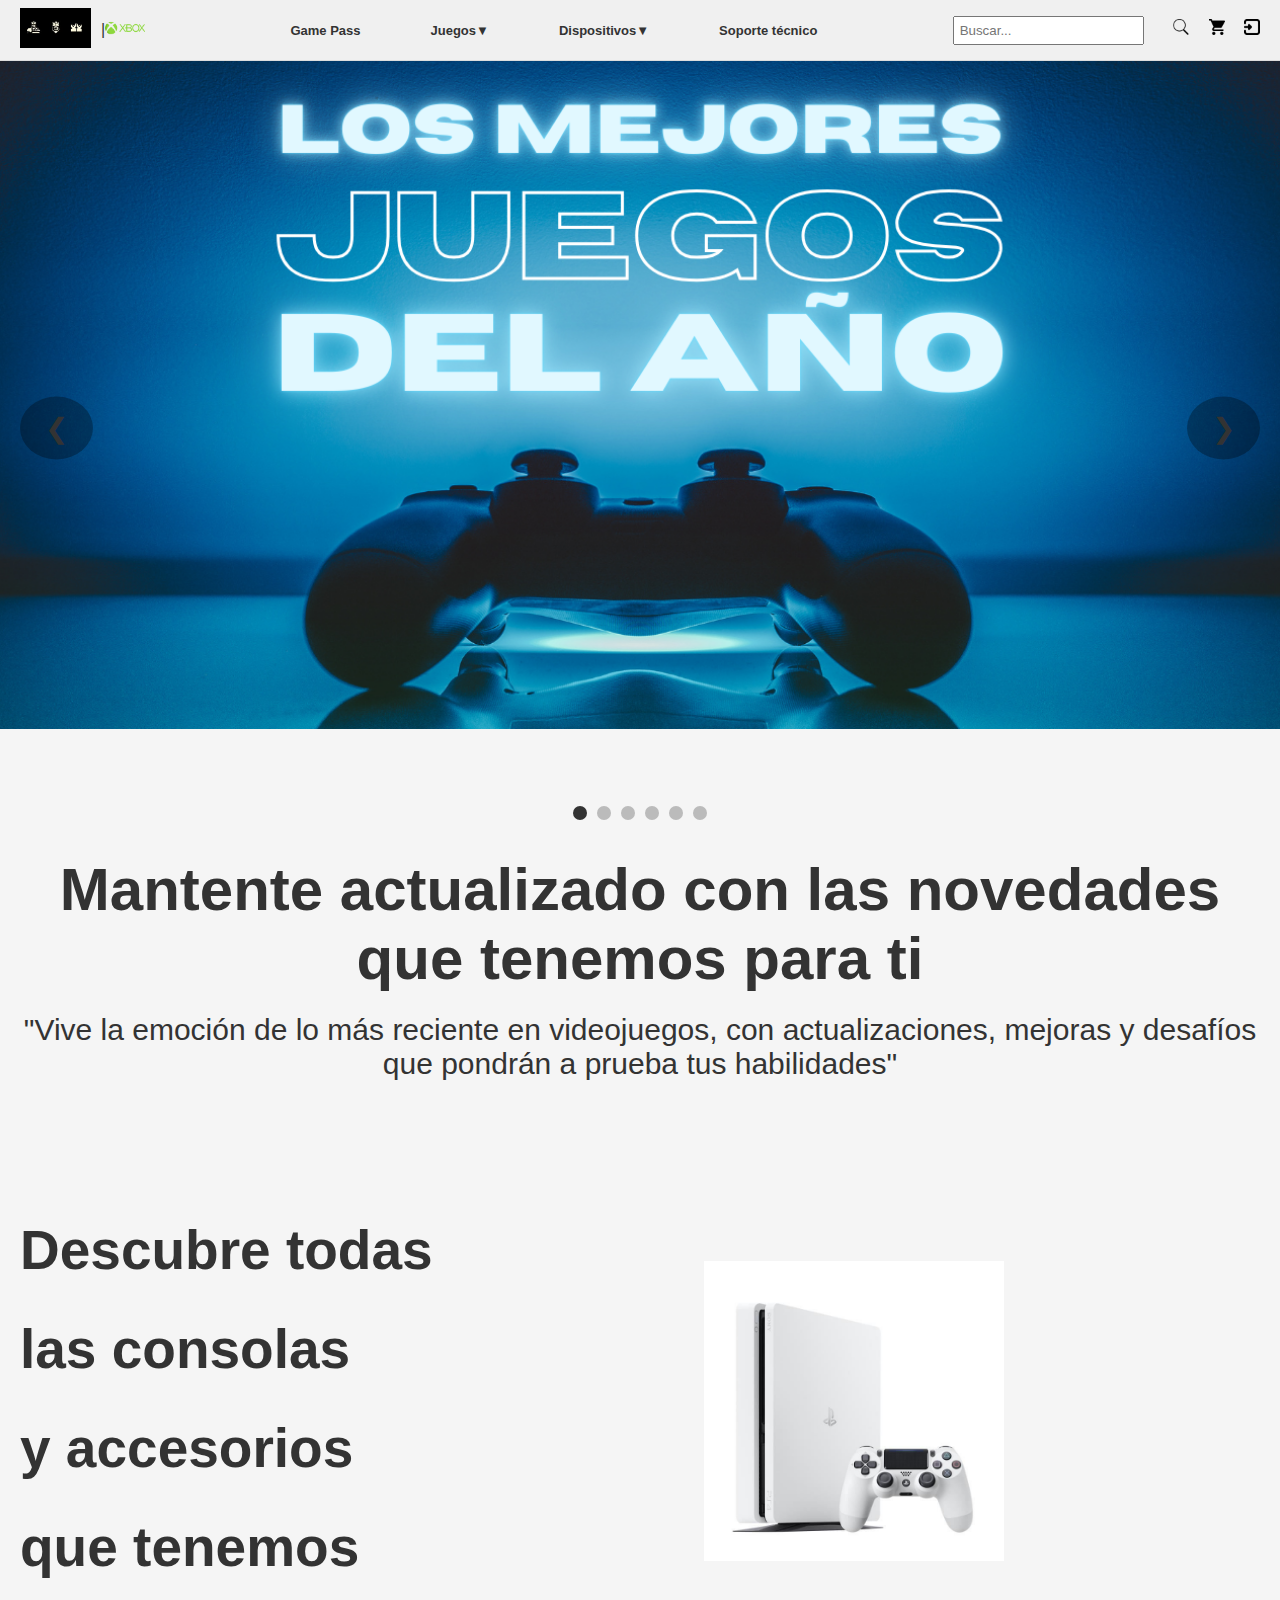
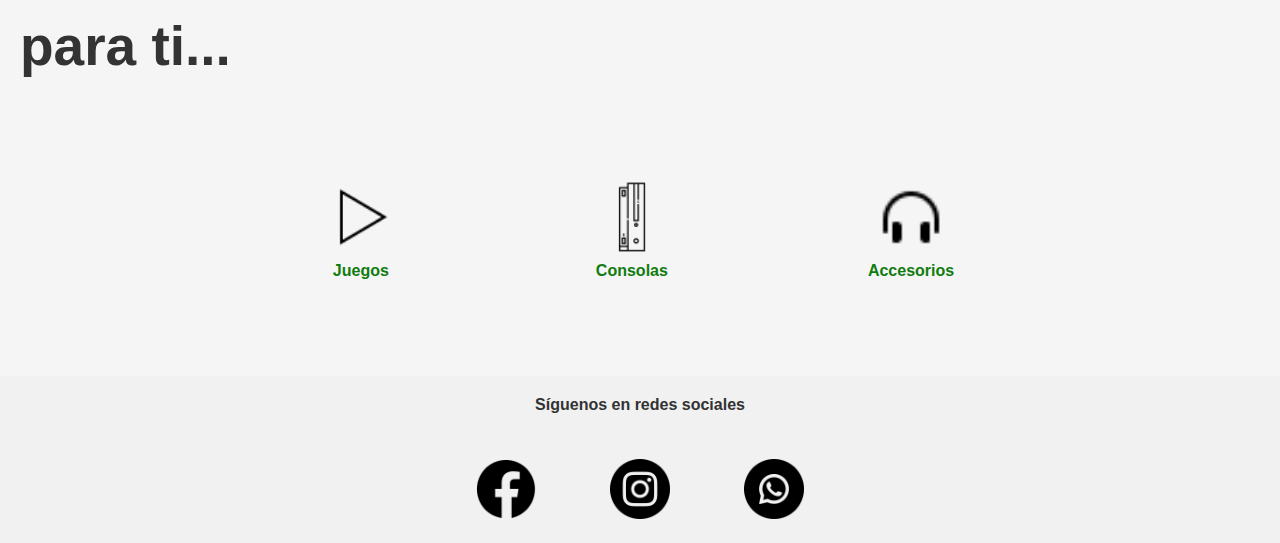
<file: index.html>
<!DOCTYPE html>
<html lang="es">
<head>
    <meta charset="UTF-8">
    <meta name="viewport" content="width=device-width, initial-scale=1.0">
    <title>Inicio</title>
    <link rel="stylesheet" href="css/styles.css/estilos.css">
    <script src="js/scripts/script.js" defer></script>
</head>
<body>

    <header class="navbar">
        <div class="logo-container">
            <a href="index.html"><img src="archivos multimedia/imagenes/REYES.jpg" alt="REYES Logo"></a>
            <span>|</span>
            <a href="index.html"><img src="archivos multimedia/imagenes/xbox.png" alt="xbox Logo"></a>
        </div>
        <nav class="nav-menu">
            <ul>
                <li class="nav-menu">
                <a href="https://www.xbox.com/es-MX/xbox-game-pass?xr=shellnav">Game Pass</a>
                </li>
                <li class="submenu">
                    <a href="#">Juegos▼</a>
                    <ul class="submenu-content">
                        <li><a href="pagina-juegos.html" target="_blank">Página principal de Juegos</a></li>
                    </ul>
                </li>
                <li class="submenu">
                    <a href="#">Dispositivos▼</a>
                    <ul class="submenu-content">
                        <li class="submenu">
                        <li><a href="consolas.html" target="_blank">Consolas</a></li>
                        <li><a href="accesorios.html">Accesorios</a></li>
                    </ul>
                </li>
                <li><a href="soporte tecnico.html">Soporte técnico</a></li>
            </ul>
        </nav>
        <div class="user-actions">
            <input type="text" id="search-input" placeholder="Buscar..." class="search-input">
            <a href="#" class="search-icon"><img src="archivos multimedia/imagenes/search.png" alt="Buscar"></a>
            <a href="#" id="cart-icon"><img src="archivos multimedia/imagenes/cart.png" alt="Carro"></a>
            <a href="#"><img src="archivos multimedia/imagenes/user.png" alt="Iniciar sesión"></a>
        </div>
    </header>

    <div class="carousel">
        <div class="carousel-track">
            <div class="carousel-slide"><img src="archivos multimedia/imagenes/Avowed.png" alt="Imagen 1"></div>
            <div class="carousel-slide"><img src="archivos multimedia/imagenes/overwch2.jpg" alt="Imagen 2"></div>
            <div class="carousel-slide"><img src="archivos multimedia/imagenes/mortal1.png" alt="Imagen 3"></div>
            <div class="carousel-slide"><img src="archivos multimedia/imagenes/dum.png" alt="Imagen 4"></div>
            <div class="carousel-slide"><img src="archivos multimedia/imagenes/goku1.png" alt="Imagen 5"></div>
            <div class="carousel-slide"><img src="archivos multimedia/imagenes/NBA2K25.jpeg" alt="Imagen 6"></div>
        </div>
        <button class="prev" onclick="moveSlide(-1)">&#10094;</button>
        <button class="next" onclick="moveSlide(1)">&#10095;</button>
        <div class="indicators">
            <span class="dot" onclick="currentSlide(0)"></span>
            <span class="dot" onclick="currentSlide(1)"></span>
            <span class="dot" onclick="currentSlide(2)"></span>
            <span class="dot" onclick="currentSlide(3)"></span>
            <span class="dot" onclick="currentSlide(4)"></span>
            <span class="dot" onclick="currentSlide(5)"></span>
        </div>
    </div>
    <section class="contenido-adicional">
        <div class="seccion-texto">
            <center>
                <h1>Mantente actualizado con las novedades que tenemos para ti</h1>
            </center>
            <center>
                <p>"Vive la emoción de lo más reciente en videojuegos, con actualizaciones, mejoras y desafíos que pondrán a prueba tus habilidades"</p>
            </center>
        </div>
        <div class="consolas-accesorios">
            <div class="texto-consolas">
                <h1><p>Descubre todas las consolas<br>y accesorios<br>que tenemos para ti...</p></h1>
            </div>
            <div class="carousel-consolas">
                <div class="carousel-track-consolas">
                    <div class="carousel-slide-consolas"><img src="archivos multimedia/imagenes/playstation.jpeg" alt="PS5"></div>
                    <div class="carousel-slide-consolas"><img src="archivos multimedia/imagenes/Xbox Series X.jpeg" alt="Xbox Series X"></div>
                    <div class="carousel-slide-consolas"><img src="archivos multimedia/imagenes/nintendo.jpeg" alt="nintendo"></div>
                </div>
            </div>
        </div>
        <section class="seccion-imagenes2">
            <div class="icono-contenedor">
                <a href="pagina-juegos.html" class="icono-contenedor">
                    <img src="archivos multimedia/iconos/play.png" alt="Juegos" class="icono-imagen">
                    <span class="icono-texto">Juegos</span>
                </a>
            </div>
            <div class="icono-contenedor">
                <a href="consolas.html" class="icono-contenedor">
                    <img src="archivos multimedia/iconos/xbox-console.png" alt="Consola" class="icono-imagen">
                    <span class="icono-texto">Consolas</span>
                </a>
            </div>
            <div class="icono-contenedor">
                <a href="accesorios.html" class="icono-contenedor">
                    <img src="archivos multimedia/iconos/auriculares.png" alt="Accesorios" class="icono-imagen">
                    <span class="icono-texto">Accesorios</span>
                </a>
            </div>
        </section>
    </section>

    <div class="redes-sociales">
        <p>Síguenos en redes sociales</p>
        <div class="iconos-redes">
            <a href="https://es-la.facebook.com/login/device-based/regular/login/" class="icono-redes"><img src="archivos multimedia/iconos/icono facebook.png" alt="facebook"></a>
            <a href="https://www.instagram.com/" class="icono-redes"><img src="archivos multimedia/iconos/icono instagram.png" alt="instagram"></a>
            <a href="https://web.whatsapp.com/" class="icono-redes"><img src="archivos multimedia/iconos/icono whatsapp.png" alt="whatsapp"></a>
        </div>
    </div>

    <script src="js/scripts/script.js"></script>
</body>
</html>
</file>
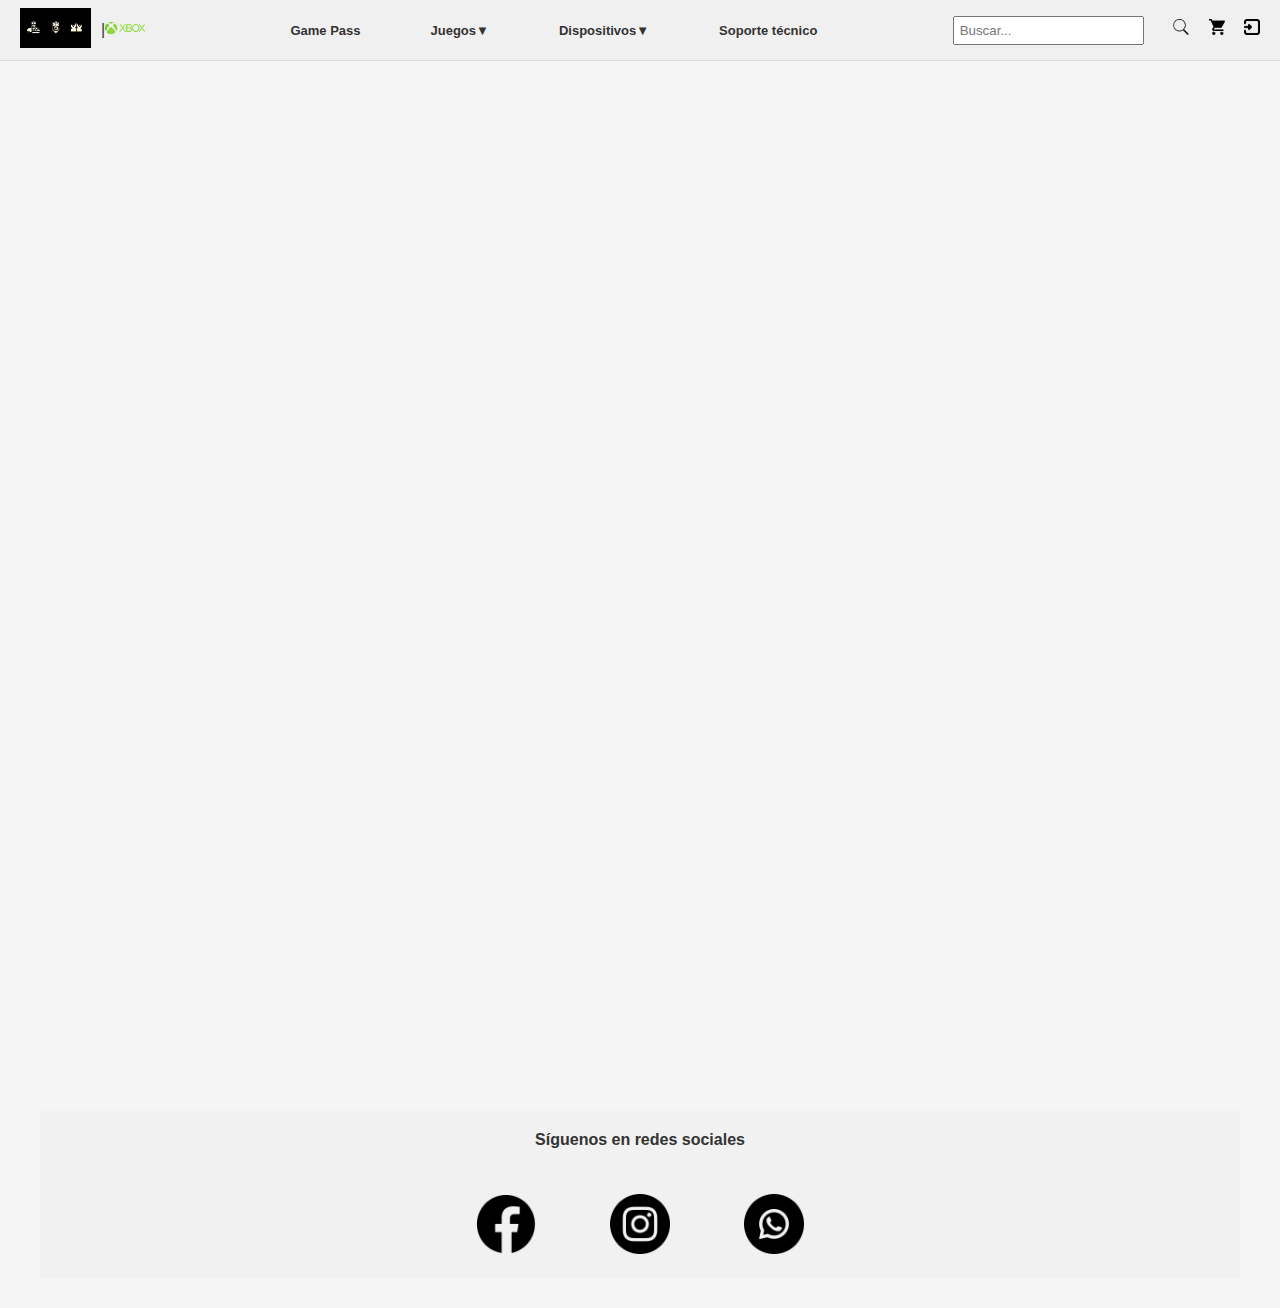
<file: consolas.html>
<!DOCTYPE html>
<html lang="es">
<head>
    <meta charset="UTF-8">
    <meta name="viewport" content="width=device-width, initial-scale=1.0">
    <title>Consolas</title>
    <link rel="stylesheet" href="css/styles.css/estilos.css">
    <script src="js/scripts/script.js" defer></script>
</head>
<body>

    <header class="navbar">
        <div class="logo-container">
            <a href="index.html"><img src="archivos multimedia/imagenes/REYES.jpg" alt="REYES Logo"></a>
            <span>|</span>
            <a href="index.html"><img src="archivos multimedia/imagenes/xbox.png" alt="xbox Logo"></a>
        </div>
        <nav class="nav-menu">
            <ul>
                <li class="nav-menu">
                <a href="https://www.xbox.com/es-MX/xbox-game-pass?xr=shellnav">Game Pass</a>
                </li>
                <li class="submenu">
                    <a href="#">Juegos▼</a>
                    <ul class="submenu-content">
                        <li><a href="pagina-juegos.html" target="_blank">Página principal de Juegos</a></li>
                    </ul>
                </li>
                <li class="submenu">
                    <a href="#">Dispositivos▼</a>
                    <ul class="submenu-content">
                        <li class="submenu">
                        <li><a href="consolas.html" target="_blank">Consolas</a></li>
                        <li><a href="accesorios.html">Accesorios</a></li>
                    </ul>
                </li>
                <li><a href="soporte tecnico.html">Soporte técnico</a></li>
            </ul>
        </nav>
        <div class="user-actions">
            <input type="text" id="search-input" placeholder="Buscar..." class="search-input">
            <a href="#" class="search-icon"><img src="archivos multimedia/imagenes/search.png" alt="Buscar"></a>
            <a href="#" id="cart-icon"><img src="archivos multimedia/imagenes/cart.png" alt="Carro"></a>
            <a href="#"><img src="archivos multimedia/imagenes/user.png" alt="Iniciar sesión"></a>
        </div>
    </header>
    <main class="consolas-main">
        <div class="consolas-header">
            <h1>CONSOLAS XBOX</h1>
        </div>
        <div class="consolas-content">
            <div class="consolas-content">
                <div class="consola">
                    <img src="archivos multimedia/imagenes/Xbox Series X.jpeg" alt="Xbox Series X">
                    <h3>Xbox Series X</h3>
                    <p>La Xbox más rápida y potente de la historia.</p>
                </div>
            
                <div class="consola">
                    <img src="archivos multimedia/imagenes/XBOX 360 E.jpeg" alt="Xbox 360 E">
                    <h3>Xbox 360 E</h3>
                    <p>El mejor valor en juegos.</p>
                </div>
            
                <div class="consola">
                    <img src="archivos multimedia/imagenes/playstation.jpeg" alt="PlayStation">
                    <h3>PlayStation</h3>
                    <p>Disfruta de la mejor experiencia de juego con PlayStation.</p>
                </div>
            
                <div class="consola">
                    <img src="archivos multimedia/imagenes/nintendo.jpeg" alt="Nintendo">
                    <h3>Nintendo</h3>
                    <p>Vive la diversión con las consolas de Nintendo.</p>
                </div>
            </div>
            
        <div class="redes-sociales">
            <p>Síguenos en redes sociales</p>
            <div class="iconos-redes">
                <a href="https://es-la.facebook.com/login/device-based/regular/login/" class="icono-redes"><img src="archivos multimedia/iconos/icono facebook.png" alt="facebook"></a>
                <a href="https://www.instagram.com/" class="icono-redes"><img src="archivos multimedia/iconos/icono instagram.png" alt="instagram"></a>
                <a href="https://web.whatsapp.com/" class="icono-redes"><img src="archivos multimedia/iconos/icono whatsapp.png" alt="whatsapp"></a>
            </div>
        </div>
    </main>
    
    <script src="js/scripts/script.js"></script>
</body>
</html>
</file>
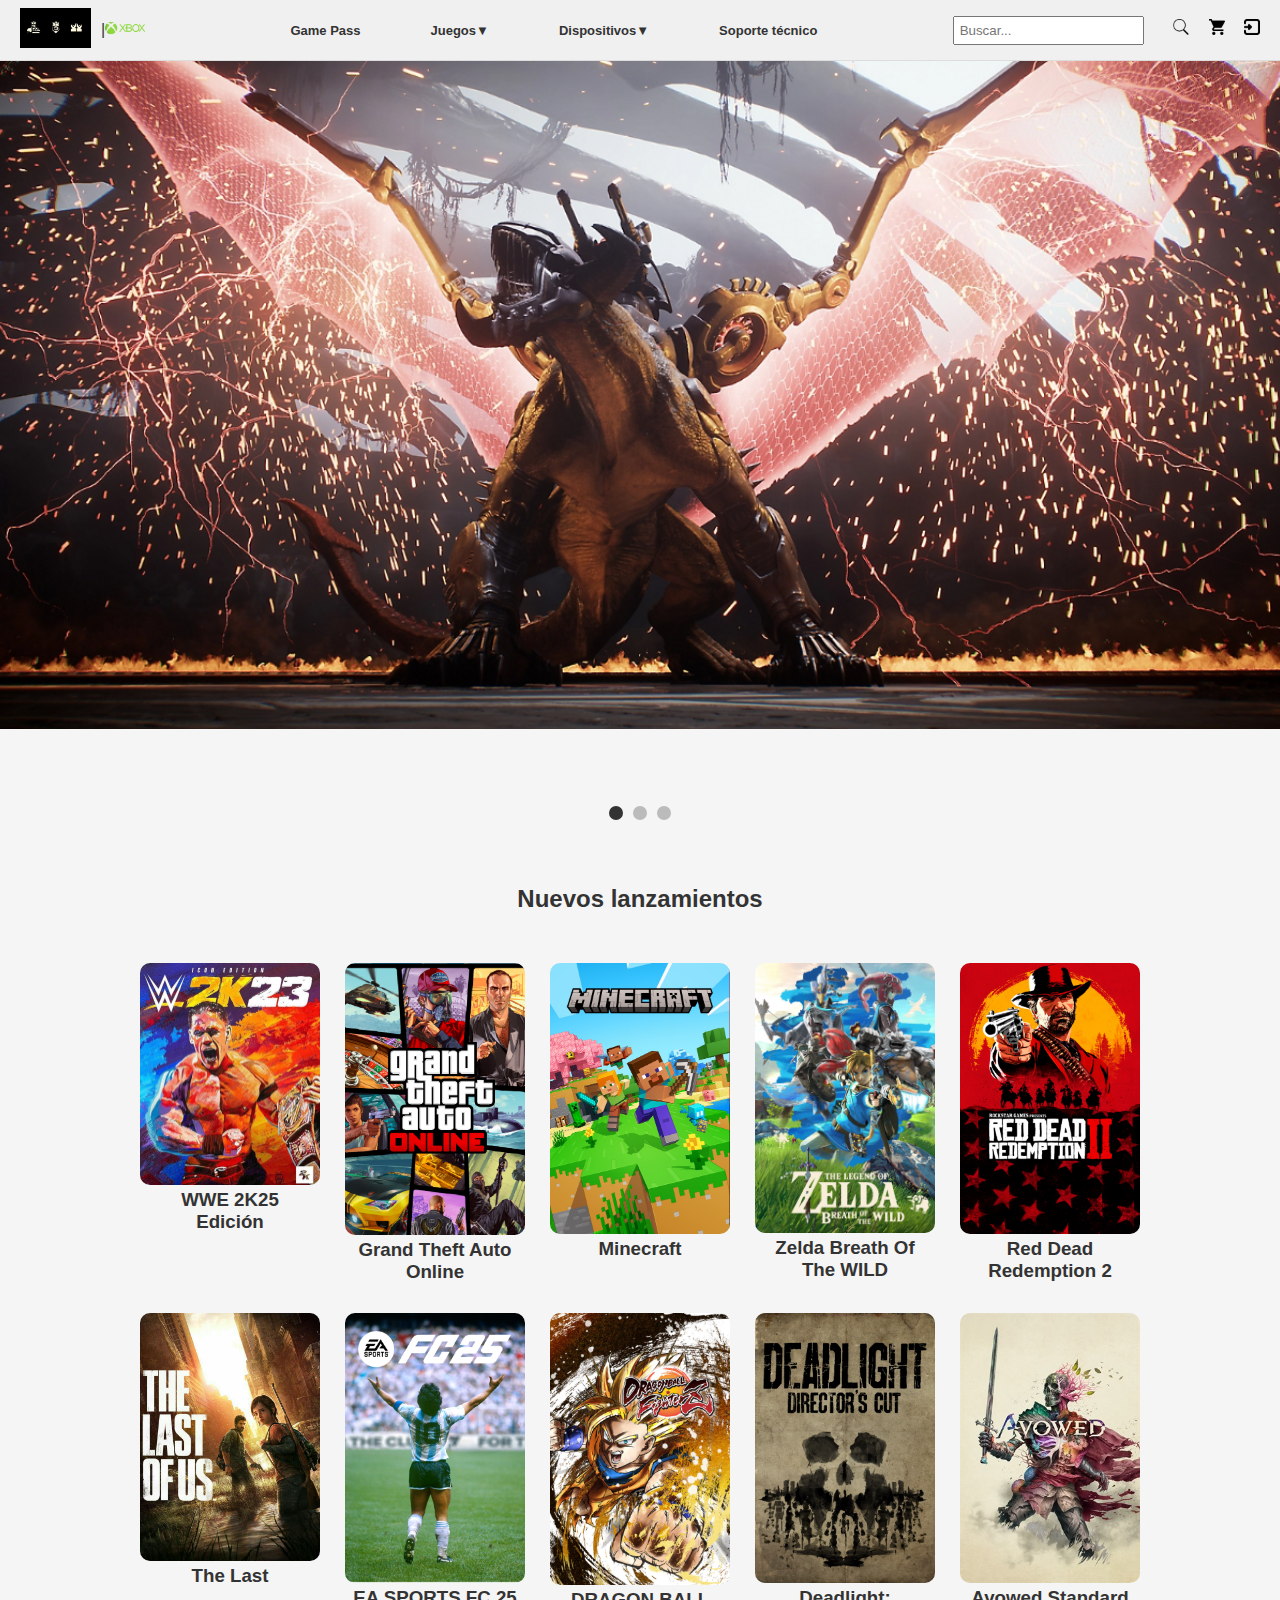
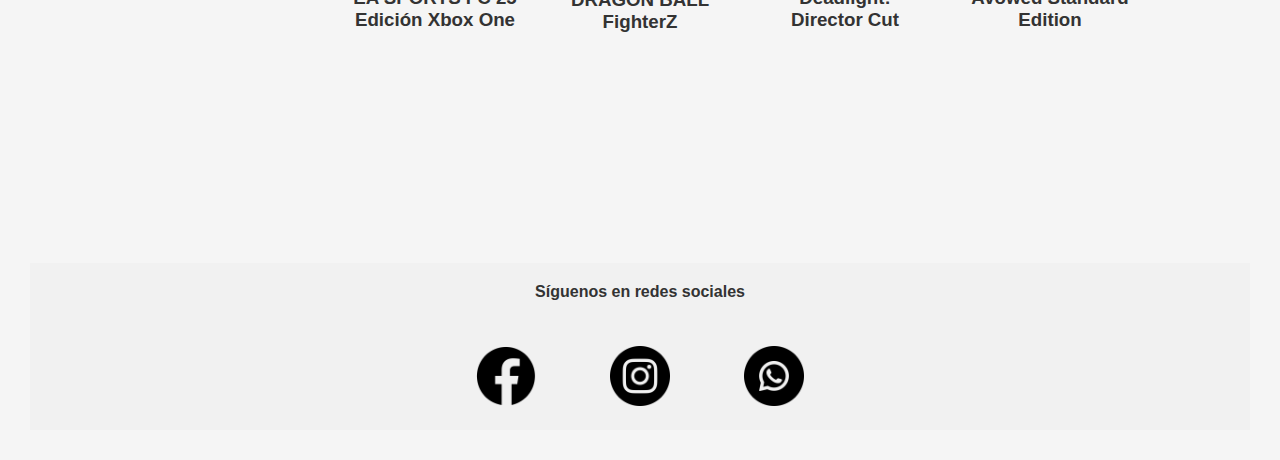
<file: pagina-juegos.html>
<!DOCTYPE html>
<html lang="es">
<head>
    <meta charset="UTF-8">
    <meta name="viewport" content="width=device-width, initial-scale=1.0">
    <title>Juegos</title>
    <link rel="stylesheet" href="css/styles.css/estilos.css">
    <script src="js/scripts/script.js" defer></script>
    <style>
    </style>
</head>
<body>

    <header class="navbar">
        <div class="logo-container">
            <a href="index.html"><img src="archivos multimedia/imagenes/REYES.jpg" alt="REYES Logo"></a>
            <span>|</span>
            <a href="index.html"><img src="archivos multimedia/imagenes/xbox.png" alt="xbox Logo"></a>
        </div>
        <nav class="nav-menu">
            <ul>
                <li class="nav-menu"><a href="https://www.xbox.com/es-MX/xbox-game-pass?xr=shellnav">Game Pass</a></li>
                <li class="submenu">
                    <a href="#">Juegos▼</a>
                    <ul class="submenu-content">
                        <li><a href="pagina-juegos.html" target="_blank">Página principal de Juegos</a></li>
                    </ul>
                </li>
                <li class="submenu">
                    <a href="#">Dispositivos▼</a>
                    <ul class="submenu-content">
                        <li><a href="consolas.html" target="_blank">Consolas</a></li>
                        <li><a href="accesorios.html">Accesorios</a></li>
                    </ul>
                </li>
                <li><a href="soporte tecnico.html">Soporte técnico</a></li>
            </ul>
        </nav>
        <div class="user-actions">
            <input type="text" id="search-input" placeholder="Buscar..." class="search-input">
            <a href="#" class="search-icon"><img src="archivos multimedia/imagenes/search.png" alt="Buscar"></a>
            <a href="#" id="cart-icon"><img src="archivos multimedia/imagenes/cart.png" alt="Carro"></a>
            <a href="#"><img src="archivos multimedia/imagenes/user.png" alt="Iniciar sesión"></a>
        </div>
    </header>

    <div class="carousel">
        <div class="carousel-track">
            <div class="carousel-slide"><img src="archivos multimedia/imagenes/dum.png" alt="dum"></div>
            <div class="carousel-slide"><img src="archivos multimedia/imagenes/goku1.png" alt="goku1"></div>
            <div class="carousel-slide"><img src="archivos multimedia/imagenes/mortal1.png" alt="mortal1"></div>
            <div class="carousel-slide"><img src="archivos multimedia/imagenes/diablo5.png" alt="diablo5"></div>
        </div>
        <div class="indicators">
            <span class="dot" onclick="currentSlide(0)"></span>
            <span class="dot" onclick="currentSlide(1)"></span>
            <span class="dot" onclick="currentSlide(2)"></span>
        </div>
    </div>

    <main>
        <div class="mas-vendidos">
            <h2>Nuevos lanzamientos</h2>
        </div>

        <div class="juegos-container">
            <div class="juegos-row">
                <div class="juego"><img src="archivos multimedia/imagenes/wwe.jpeg" alt="Edición WWE 2K25"><h3>WWE 2K25<br>Edición</h3></div>
                <div class="juego"><img src="archivos multimedia/imagenes/gta on.png" alt="Grand Theft Auto Online"><h3>Grand Theft Auto Online</h3></div>
                <div class="juego"><img src="archivos multimedia/imagenes/minecraft.png" alt="Minecraft"><h3>Minecraft</h3></div>
                <div class="juego"><img src="archivos multimedia/imagenes/zelda.jpeg" alt="Zelda Breath Of The WILD"><h3>Zelda Breath Of<br>The WILD</h3></div>
                <div class="juego"><img src="archivos multimedia/imagenes/reddeadll.png" alt="Red Dead Redemption 2"><h3>Red Dead Redemption 2</h3></div>
            </div>

            <div class="juegos-row">
                <div class="juego"><img src="archivos multimedia/imagenes/thelast.jpeg" alt="The Last"><h3>The Last</h3></div>
                <div class="juego"><img src="archivos multimedia/imagenes/fc25.png" alt="EA SPORTS FC 25"><h3>EA SPORTS FC 25<br>Edición Xbox One</h3></div>
                <div class="juego"><img src="archivos multimedia/imagenes/dbz.png" alt="DRAGON BALL FighterZ"><h3>DRAGON BALL<br>FighterZ</h3></div>
                <div class="juego"><img src="archivos multimedia/imagenes/dead.png" alt="Deadlight: Director Cut"><h3>Deadlight:<br>Director Cut</h3></div>
                <div class="juego"><img src="archivos multimedia/imagenes/avowedd.jpeg" alt="Avowed"><h3>Avowed Standard Edition</h3></div>
            </div>
        </div>

        <div class="redes-sociales">
            <p>Síguenos en redes sociales</p>
            <div class="iconos-redes">
                <a href="https://es-la.facebook.com/login/device-based/regular/login/" class="icono-redes"><img src="archivos multimedia/iconos/icono facebook.png" alt="facebook"></a>
                <a href="https://www.instagram.com/" class="icono-redes"><img src="archivos multimedia/iconos/icono instagram.png" alt="instagram"></a>
                <a href="https://web.whatsapp.com/" class="icono-redes"><img src="archivos multimedia/iconos/icono whatsapp.png" alt="whatsapp"></a>
            </div>
        </div>
    </main>

    <script src="js/scripts/script.js"></script>
</body>
</html>
</file>
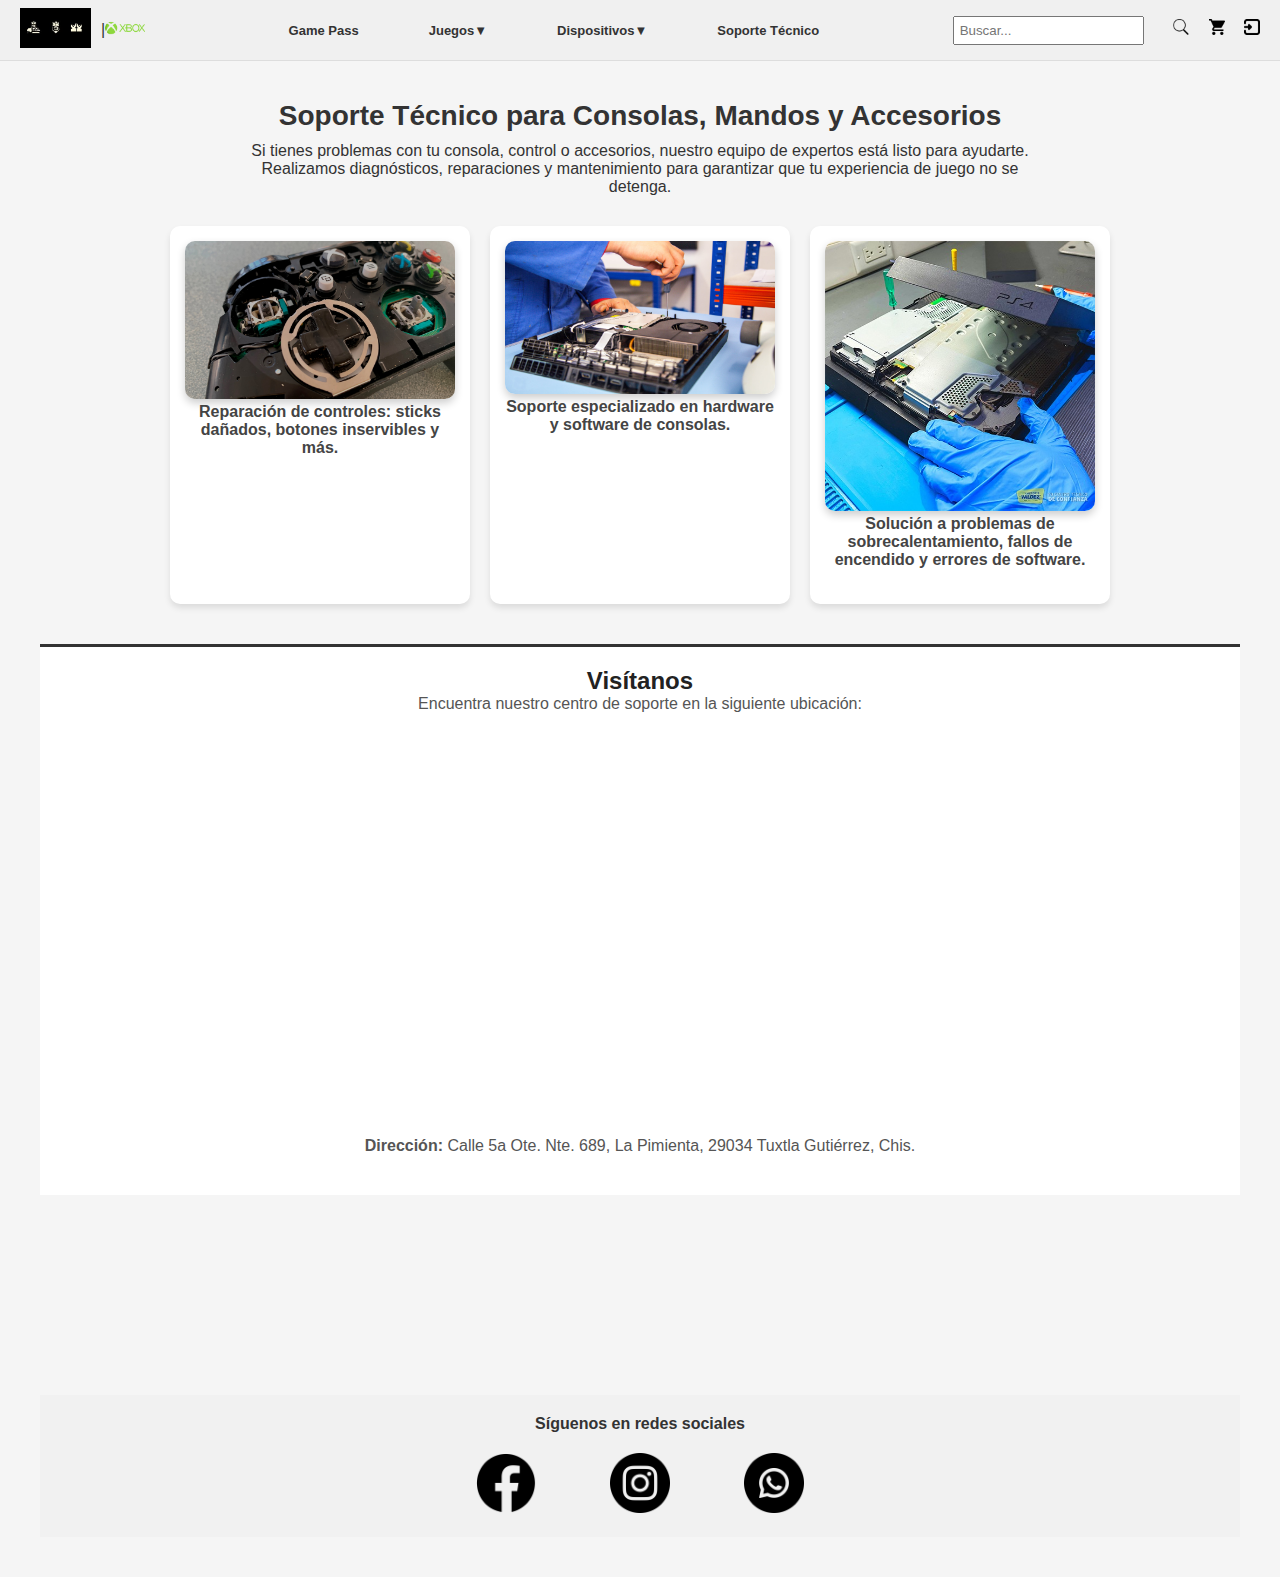
<file: soporte tecnico.html>
<!DOCTYPE html>
<html lang="es">
<head>
    <meta charset="UTF-8">
    <meta name="viewport" content="width=device-width, initial-scale=1.0">
    <title>Soporte Técnico - Consolas, Mandos y Accesorios</title>
    <link rel="stylesheet" href="css/styles.css/estilos.css">
    <script src="js/scripts/script.js" defer></script>
</head>
<body>

    <header class="navbar">
        <div class="logo-container">
            <a href="index.html"><img src="archivos multimedia/imagenes/REYES.jpg" alt="REYES Logo"></a>
            <span>|</span>
            <a href="index.html"><img src="archivos multimedia/imagenes/xbox.png" alt="Xbox Logo"></a>
        </div>
        <nav class="nav-menu">
            <ul>
                <li><a href="https://www.xbox.com/es-MX/xbox-game-pass?xr=shellnav">Game Pass</a></li>
                <li class="submenu">
                    <a href="#">Juegos▼</a>
                    <ul class="submenu-content">
                        <li><a href="pagina-juegos.html">Página principal de Juegos</a></li>
                    </ul>
                </li>
                <li class="submenu">
                    <a href="#">Dispositivos▼</a>
                    <ul class="submenu-content">
                        <li><a href="consolas.html">Consolas</a></li>
                        <li><a href="accesorios.html">Accesorios</a></li>
                    </ul>
                </li>
                <li><a href="soporte-tecnico.html">Soporte Técnico</a></li>
            </ul>
        </nav>
        <div class="user-actions">
            <input type="text" id="search-input" placeholder="Buscar..." class="search-input">
            <a href="#" class="search-icon"><img src="archivos multimedia/imagenes/search.png" alt="Buscar"></a>
            <a href="#" id="cart-icon"><img src="archivos multimedia/imagenes/cart.png" alt="Carro"></a>
            <a href="#"><img src="archivos multimedia/imagenes/user.png" alt="Iniciar sesión"></a>
        </div>
    </header>

    <main class="support-section">
        <h1>Soporte Técnico para Consolas, Mandos y Accesorios</h1>
        <p>Si tienes problemas con tu consola, control o accesorios, nuestro equipo de expertos está listo para ayudarte. Realizamos diagnósticos, reparaciones y mantenimiento para garantizar que tu experiencia de juego no se detenga.</p>

        <div class="support-gallery">
            <div class="support-item">
                <img src="archivos multimedia/imagenes/control roto.jpg" alt="Control de Xbox roto">
                <p>Reparación de controles: sticks dañados, botones inservibles y más.</p>
            </div>
            <div class="support-item">
                <img src="archivos multimedia/imagenes/soporte.jpg" alt="Soporte técnico especializado">
                <p>Soporte especializado en hardware y software de consolas.</p>
            </div>
            <div class="support-item">
                <img src="archivos multimedia/imagenes/ps4 rota.jpg" alt="Consola PS4 dañada">
                <p>Solución a problemas de sobrecalentamiento, fallos de encendido y errores de software.</p>
            </div>
        </div>

        <section class="contact-info">
            <h2>Visítanos</h2>
            <p>Encuentra nuestro centro de soporte en la siguiente ubicación:</p>
            <iframe 
                src="https://www.google.com.mx/maps/embed?pb=!1m18!1m12!1m3!1d3770.2436188263365!2d-93.1106502!3d16.7587912!2m3!1f0!2f0!3f0!3m2!1i1024!2i768!4f13.1!3m3!1m2!1s0x85ecd936deecac69%3A0x1cd8740b4821a920!2sField%20Tech%20Soporte%20t%C3%A9cnico!5e0!3m2!1ses-419!2smx!4v1709687314156"
                width="100%" height="400" style="border:0;" allowfullscreen="" loading="lazy">
            </iframe>
            <p><strong>Dirección:</strong> Calle 5a Ote. Nte. 689, La Pimienta, 29034 Tuxtla Gutiérrez, Chis.</p>
        </section>
        <div class="redes-sociales">
            <p>Síguenos en redes sociales</p>
            <div class="iconos-redes">
                <a href="https://es-la.facebook.com/login/device-based/regular/login/" class="icono-redes"><img src="archivos multimedia/iconos/icono facebook.png" alt="facebook"></a>
                <a href="https://www.instagram.com/" class="icono-redes"><img src="archivos multimedia/iconos/icono instagram.png" alt="instagram"></a>
                <a href="https://web.whatsapp.com/" class="icono-redes"><img src="archivos multimedia/iconos/icono whatsapp.png" alt="whatsapp"></a>
            </div>
        </div>
    </main>

    <script src="js/scripts/script.js"></script>
</body>
</html>
</file>
<file: css/styles.css/estilos.css>
/* Inicio: Reset de estilos */
* {
    margin: 0;
    padding: 0;
    box-sizing: border-box;
}
/* Fin: Reset de estilos */

/* Inicio: Estilos del body */
body {
    font-family: Arial, sans-serif;
    background-color: #fff;
    color: #333;
}
/* Fin: Estilos del body */

/* Inicio: Barra de navegación */
.navbar {
    width: 100%;
    display: flex;
    justify-content: space-between;
    align-items: center;
    padding: 8px 20px;
    background-color: #f0f0f0;
    border-bottom: 1px solid #ddd;
    position: fixed;
    top: 0;
    z-index: 1000;
}
/* Fin: Barra de navegación */

/* Inicio: Menú principal */
.nav-menu ul {
    list-style: none;
    display: flex;
    padding: 0;
    margin: 0;
}

.nav-menu ul li {
    position: relative;
    margin: 0 15px;
}

.nav-menu ul li a {
    text-decoration: none;
    color: #333;
    padding: 10px;
    display: block;
    font-size: 13px;
    font-weight: bold;
    transition: color 0.3s;
}

.nav-menu ul li a:hover {
    color: #107C10;
}
/* Fin: Menú principal */

/* Inicio: Submenú */
/* Submenú oculto correctamente */
.submenu-content {
    position: absolute;
    background-color: #e0e0e0;
    list-style: none;
    width: 200px;
    top: 100%;
    left: 0;
    border-radius: 5px;
    box-shadow: 0px 4px 8px rgba(0, 0, 0, 0.2);
    opacity: 0;
    transform: translateY(10px);
    transition: opacity 0.3s ease, transform 0.3s ease;
    visibility: hidden; /* 🔹 Evita que el submenú ocupe espacio cuando está oculto */
}

/* Mostrar submenú al pasar el mouse */
.nav-menu ul li:hover > .submenu-content {
    display: block;
    opacity: 1;
    transform: translateY(0);
    visibility: visible; /* 🔹 Ahora el submenú solo aparece cuando el mouse está sobre él */
}


/* Estilo de los elementos del submenú */
.submenu-content li {
    border-bottom: 1px solid #ccc;
}

.submenu-content a {
    padding: 10px;
    color: #333;
    display: block;
}

.submenu-content li:hover {
    background: #ddd;
}
/* Submenú de Consolas */
.submenu-content .submenu-content {
    left: 100%; /* Posiciona el submenú a la derecha del padre */
    top: 0;
}

/* Fin: Submenú */

/* Inicio: Contenedor de Logo */
.logo-container {
    display: flex;
    align-items: center;
}

.logo-container img { /*cambia el tamaño de los logos del costado*/
    height: 40px;
    margin-right: 10px;
}
/* Fin: Contenedor de Logo */

/* Inicio: Botones de usuario */
.user-actions a {
    margin-left: 15px;
    color: #333;
    text-decoration: none;
}

.user-actions img {
    height: 16px;
}
/* Fin: Botones de usuario */

/* Inicio: Responsivo */
@media (max-width: 768px) {
    .navbar {
        flex-direction: column;
        align-items: center;
    }
    .nav-menu ul {
        flex-direction: column;
        align-items: center;
    }
    .submenu-content {
        position: relative;
        width: 100%;
    }
}
/* Fin: Responsivo */

/* Inicio: Carrusel */
.carousel {
    position: relative;
    overflow: hidden;
    width: 100vw;
    height: 95vh;
}

.carousel-track {
    display: flex;
    transition: transform 0.8s ease-in-out;
}

.carousel-slide {
    width: 100vw;
    flex-shrink: 0;
}

.carousel-slide img {
    width: 100%;
    height: 100%;
    object-fit: cover;
}
/* Fin: Carrusel */

/* Inicio: Botones de navegación del carrusel */
.prev, .next {
    position: absolute;
    top: 50%;
    transform: translateY(-50%);
    background: rgba(0, 0, 0, 0.3);
    color: #333;
    border: none;
    padding: 15px 25px;
    cursor: pointer;
    font-size: 28px;
    border-radius: 50%;
    transition: background 0.3s;
}

.prev {
    left: 20px;
}

.next {
    right: 20px;
}

.prev:hover, .next:hover {
    background: rgba(0, 0, 0, 0.5);
}
/* Fin: Botones de navegación del carrusel */

/* Inicio: Indicadores del carrusel */
.indicators {
    position: absolute;
    bottom: 30px;
    left: 50%;
    transform: translateX(-50%);
    display: flex;
}

.dot {
    width: 14px;
    height: 14px;
    margin: 5px;
    background-color: #bbb;
    border-radius: 50%;
    cursor: pointer;
}

.dot.active {
    background-color: #333;
}
/* Fin: Indicadores del carrusel */

/* Inicio: Formulario de búsqueda */
.search-form {
    display: none; /*oculta el formulario inicialmente*/
}
/* Fin: Formulario de búsqueda */

/* Inicio: Contenido adicional */
.contenido-adicional {
    font-family: "century gothic", sans-serif;
    font-size: 30px;
    display: flex;
    flex-direction: column;
    align-items: center;
}

.contenido-adicional h2 {
    font-family: "century gothic", sans-serif;
    font-size: 12px;
}

.contenido-adicional p {
    font-family: "century gothic", sans-serif;
    font-size: 30px;
}

.contenido-adicional p:first-child {
    margin-top: 20px;
}
/* Fin: Contenido adicional */

/* Inicio: Sección de texto */
.seccion-texto {
    text-align: center;
    width: 100%;
    margin-bottom: 80px; /* crea el espacio y el carrusel de consolas*/
}
/* Fin: Sección de texto */

/* Inicio: Sección de imágenes */
.seccion-imagenes {
    font-size: 30px;
    width: 30%;
    display: flex;
    justify-content: space-around;
    align-items: center;
}

.seccion-imagenes i {
    color: #333;
}

.contenido-adicional h2 {
    margin-bottom: 10px;
}
/* Fin: Sección de imágenes */

/* Inicio: Sección de imágenes 2 */
.seccion-imagenes2 {
    width: 60px;
    height: 60px;
    margin: 0 35px;
    display: flex;
    justify-content: center;
    align-items: center;
    transition: transform 0.4s ease; /* Agregamos una transición suave */
}

.seccion-imagenes2:hover {
    transform: scale(1.3); /* Aumentamos el tamaño al pasar el mouse */
}

.seccion-imagenes2 img:hover {
    transform: scale(1.3); /* Aumenta el tamaño al pasar el mouse */
}

.icono-contenedor {
    display: flex;
    flex-direction: column;
    align-items: center;
    margin: 0 50px;
    margin-top: 85px;
}

.icono-imagen {
    width: 70px;
    height: auto;
}

.icono-texto {
    font-family: 'Segoe UI', sans-serif;
    font-size: 16px;
    font-weight: bold;
    color: #107C10;
    margin-top: 10px;
}

.seccion-imagenes2 i {
    color: #107C10;
}

.icono {
    font-family: "Segoe UI", sans-serif;
    font-size: 24px;
    font-weight: bold;
    color: #107C10;
    margin: 0 20px;
    text-decoration: none;
}

/* Inicio: Sección de Consolas y Accesorios */
.consolas-accesorios {
    display: flex;
    justify-content: space-between;
    align-items: center;
    width: 100%;
    padding: 20px;
    min-height: 400px; /*ajustala altura*/
    overflow: hidden; /* Oculta el contenido que sobresale */
}

.texto-consolas {
    width: 40%;
    text-align: left;
}

.texto-consolas p {
    font-size: 55px;
    line-height: 1.8; /* añade espacio entre lineas*/
}

.carousel-consolas {
    width: 76%;
    overflow: hidden;
    height: 100%;
    transition: transform 0.3s ease; /* Agregamos una transición suave */

}
.carousel-consolas:hover {
    transform: scale(1.5); /* Aumentamos el tamaño al pasar el mouse */
}

.carousel-track-consolas {
    display: flex;
    transition: transform 0.8s ease-in-out;
    height: 100%; /* El track también ocupa toda la altura */
}

.carousel-slide-consolas {
    width: 100%;
    flex-shrink: 0;
    text-align: center;
    display: flex; /* Usamos flexbox para centrar verticalmente la imagen */
    align-items: center;
    justify-content: center;
    height: 100%; /* La slide ocupa toda la altura */
}

.carousel-slide-consolas img {
    max-width: 300px; /* Ajusta el tamaño de las imágenes */
    height: auto;
    max-height: 90%; /* Ajusta el tamaño máximo de la imagen */
}
/* Fin: Sección de Consolas y Accesorios */

.seccion-imagenes2 a { /* Añadido para quitar el subrayado de los enlaces */
    text-decoration: none;
}

/* Inicio: Redes Sociales */
.redes-sociales {
    width: 100%; /* Asegura que ocupa todo el ancho */
    background: #f1f1f1; /* Mantiene el fondo gris */
    text-align: center;
    padding: 20px 0; /* Espaciado vertical */
    position: relative;
    bottom: 0;
    left: 0;
    margin-top: 200px; /* agregamos un margen superior*/
}

.redes-sociales p {
    margin-bottom: 45px; /*crea espacio entre el texto y los iconos de redes*/
    font-weight: bold;
}

.iconos-redes {
    display: inline-block;
}

.icono-redes img {
    width: 60px;
    height: 60px;
    margin: 0 35px;
    transition: transform 0.3s ease; /* Agregamos una transición suave */
}

.icono-redes img:hover {
    transform: scale(1.7); /* Aumentamos el tamaño al pasar el mouse */
}
/* Fin: Redes Sociales */


/* Estilos de la pagina-juegos */

main {
    padding: 30px;
}

/* Ajuste para dar espacio entre título y juegos */
.mas-vendidos {
    text-align: center;
    margin-bottom: 50px;
}

/* Contenedor de juegos centrado */
.juegos-container {
    display: flex;
    flex-direction: column;
    align-items: center;
}

/* Filas de juegos con 5 elementos por fila */
.juegos-row {
    display: flex;
    justify-content: center;
    flex-wrap: wrap;
    max-width: 1000px;
    gap: 25px;
    margin-bottom: 30px;
}

.juego {
    text-align: center;
    width: 180px;
    transition: transform 0.3s ease, box-shadow 0.3s ease;
}

/* Animación al pasar el mouse */
.juego:hover {
    transform: scale(1.2);
    box-shadow: 0px 8px 16px rgba(0, 0, 0, 0.3);
}

.juego img {
    width: 100%;
    border-radius: 12px;
    border-radius: 10px;
}


/* estilos de la pagina accesorios*/

/* Contenedor principal del video de portada */
.video-portada {
    width: 100%; /* El contenedor ocupa todo el ancho disponible */
    max-width: 1920px; /* Ancho máximo del contenedor (para pantallas grandes) */
    height: 950px; /* Altura fija del contenedor */
    margin: auto; /* Centra el contenedor horizontalmente */
    position: relative; /* Permite posicionar elementos dentro del contenedor */
    overflow: hidden; /* Oculta cualquier contenido que se desborde del contenedor */
}

/* Contenedor de la pista de videos (usado para la transición) */
.video-portada-track {
    display: flex; /* Permite que los videos se muestren en línea */
    width: 100%; /* 2 videos => 200% del ancho */
    transition: transform 0.5s ease-in-out; /* Transición suave para el cambio de videos */
}

/* Contenedor de los slides de video */
.video-portada-slide {
    flex: 0 0 100%; /* Cada slide ocupa el 100% del ancho del contenedor */
    display: flex; /* Asegura un layout flexible */
    justify-content: center;
    align-items: center;
}

/* Estilos del elemento de video */
.video-portada-slide video {
    width: 100%; /* El video ocupa todo el ancho del slide */
    height: auto; /* Mantiene la proporción del video */
    object-fit: cover; /* Ajusta el video para cubrir todo el contenedor */
}

/* Contenedor de los puntos de navegación */
.video-portada-dots {
    position: absolute;
    bottom: 10px; /* Asegura que los puntos estén sobre el video */
    left: 50%;
    transform: translateX(-50%);
    text-align: center;
}

/* Estilos de los puntos de navegación */
.video-dot {
    display: inline-block;
    width: 12px;
    height: 12px;
    margin: 0 5px;
    background-color: rgba(255, 255, 255, 0.5);
    border-radius: 50%;
    cursor: pointer;
    transition: background-color 0.3s ease;
}

/* Punto activo */
.video-dot.active {
    background-color: rgba(255, 255, 255, 0.8);
}
/* Sección de productos */
.productos {
    display: grid;
    grid-template-columns: repeat(4, 1fr); /* Siempre 4 columnas */
    gap: 20px;
    margin: 20px auto;
    padding: 20px;
    max-width: 1200px;
    text-align: center;
}

/* Estilos individuales de cada producto */
.producto {
    display: inline-block;
    visibility: visible;
}

.producto img {
    width: 100%;
    max-width: 180px;
    height: auto;
    transition: transform 0.3s ease;
}

.producto img:hover {
    transform: scale(1.05);
}

.producto p {
    margin-top: 10px;
    font-size: 14px;
    font-weight: bold;
}

/* Diseño Responsive para pantallas pequeñas */
@media (max-width: 900px) {
    .productos {
        grid-template-columns: repeat(2, 1fr); /* 2 columnas en tablets */
    }
}

@media (max-width: 600px) {
    .productos {
        grid-template-columns: repeat(1, 1fr); /* 1 columna en móviles */
    }
}
/* Carrito */
.cart {
    position: fixed;
    top: 0;
    right: -300px;
    width: 300px;
    height: 100%;
    background: white;
    box-shadow: -2px 0 5px rgba(0, 0, 0, 0.3);
    padding: 20px;
    transition: right 0.3s ease-in-out;
    overflow-y: auto;
}

.cart.open {
    right: 0;
}

#cart-items {
    list-style: none;
    padding: 0;
}

#cart-items li {
    padding: 10px;
    border-bottom: 1px solid #ddd;
}

#close-cart {
    background: red;
    color: white;
    border: none;
    padding: 10px;
    cursor: pointer;
    width: 100%;
}

/* Buscador */
.search-input {
    padding: 5px;
    margin-right: 10px;
}

/* Estilos de la página de consolas */

/* Contenedor de consolas */
.consolas-content {
    display: flex;
    justify-content: center;
    align-items: center;
    flex-wrap: wrap;
    gap: 40px;
    max-width: 1200px;
    margin: 0 auto;
    margin-top: 30px;
}

/* Animación de entrada para las consolas */
.consola {
    background: white;
    padding: 20px;
    border-radius: 10px;
    box-shadow: 0px 4px 10px rgba(0, 0, 0, 0.2);
    text-align: center;
    width: 300px;
    transition: transform 0.3s ease-in-out, box-shadow 0.3s ease-in-out;
    opacity: 0;
    transform: translateY(30px);
    animation: aparecer 0.8s ease-out forwards;
}

/* Delay de animación para cada consola */
.consola:nth-child(1) {
    animation-delay: 0.2s;
}
.consola:nth-child(2) {
    animation-delay: 0.4s;
}
.consola:nth-child(3) {
    animation-delay: 0.6s;
}

/* Efecto hover en cada consola */
.consola:hover {
    transform: scale(1.05);
    box-shadow: 0px 8px 20px rgba(0, 0, 0, 0.3);
}

/* Imágenes de las consolas */
.consola img {
    width: 100%;
    max-height: 250px;
    object-fit: contain;
    border-radius: 10px;
}

/* Animación de aparición */
@keyframes aparecer {
    from {
        opacity: 0;
        transform: translateY(30px);
    }
    to {
        opacity: 1;
        transform: translateY(0);
    }
}

/* estilos de la pagina soporte-tecnico*/
/* Estilos Generales */
body {
    font-family: Arial, sans-serif;
    margin: 0;
    padding: 0;
    background-color: #f5f5f5;
}

.nav-menu ul {
    list-style: none;
    display: flex;
    gap: 20px;
}

.nav-menu a {
    color: white;
    text-decoration: none;
}

/* Sección de soporte */
.support-section {
    text-align: center;
    padding: 60px 40px 40px 40px; /* Aumenta el primer valor para bajar todo */
}
.support-section h1 {
    text-align: center;
    font-size: 28px;
    margin-top: 40px;
    margin-bottom: 10px;
}

.support-section p {
    text-align: center;
    max-width: 800px;
    margin: 0 auto 20px auto;
}
/* Galería de soporte */
.support-gallery {
    display: flex;
    justify-content: center;
    gap: 20px;
    flex-wrap: wrap;
    margin-top: 30px;
}

.support-item {
    background: white;
    padding: 15px;
    border-radius: 10px;
    box-shadow: 0 4px 6px rgba(0, 0, 0, 0.1);
    max-width: 300px;
    text-align: center;
    transition: transform 0.3s;
}

.support-item:hover {
    transform: scale(1.05);
}

.support-item img {
    width: 100%;
    border-radius: 10px;
    box-shadow: 0px 4px 8px rgba(0, 0, 0, 0.2);
}

.support-item p {
    color: #444;
    font-weight: bold;
}

/* Sección de contacto */
.contact-info {
    margin-top: 40px;
    padding: 20px;
    background-color: white;
    border-top: 3px solid #333;
}

.contact-info h2 {
    color: #222;
}

.contact-info p {
    color: #555;
}
</file>
